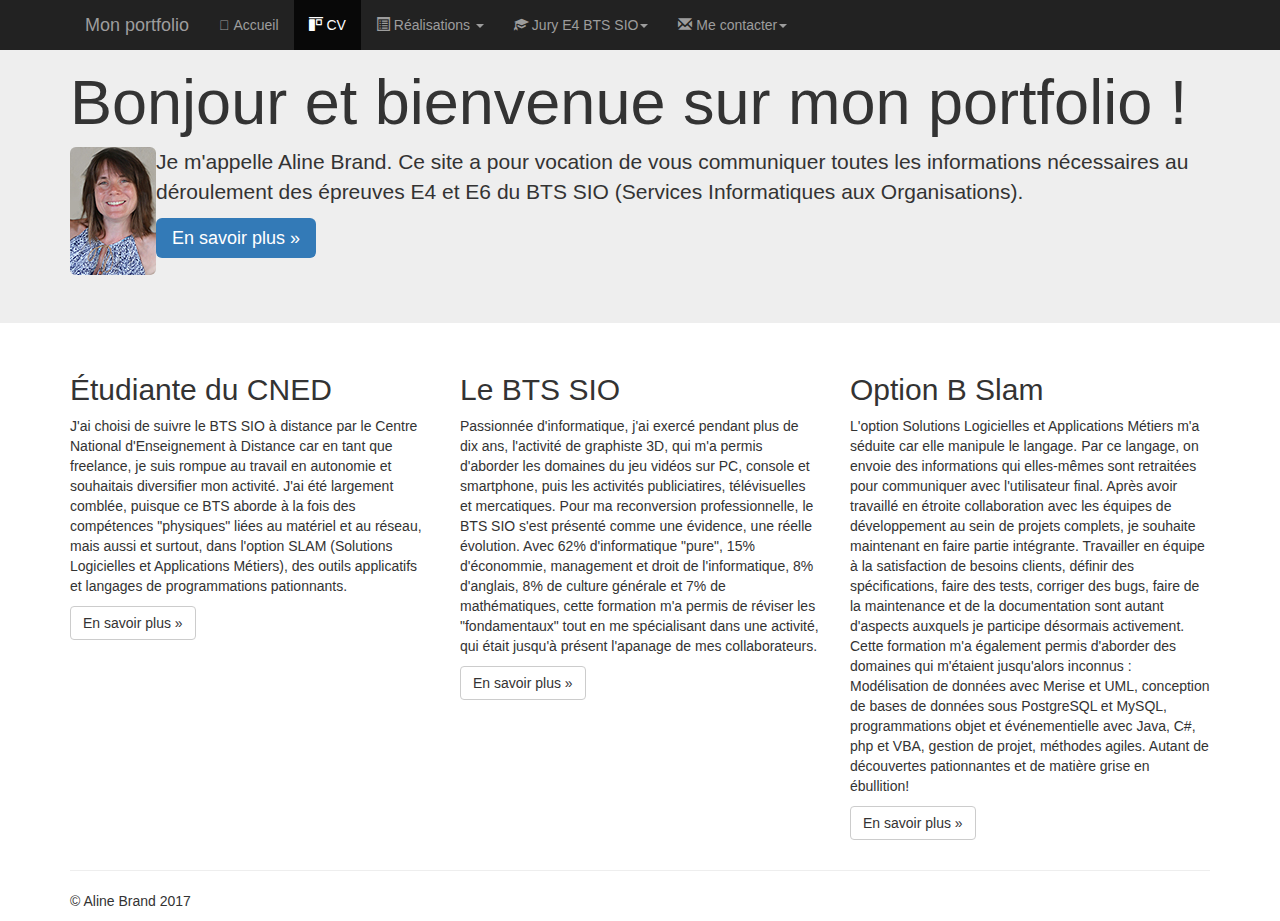
<file: index.html>
<!DOCTYPE html>

<html lang="fr">
    <head>
        <meta charset = "utf-8">
        <meta http-equiv="X-UA-Compatible" content="IE-Edge">
        <meta name="viewport" content ="width=device-width, initial-scale=1">
        <!-- les trois meta sont obligatoirers -->
        <!-- balises de référencement -->
        <meta name="description" content="Portfolio d'Aline Brand - BTS SIO SLAM">
        <meta name="author" content="Aline Brand">
        <link rel="icon" href="favicon.ico">
        <title>Portfolio d'Aline Brand (BTS SIO 2017)</title>
        <!-- Déclaration d'une feuille de bootstrap -->
        <link href="css/bootstrap-3.3.7-dist/css/bootstrap.min.css" rel="stylesheet" />
    </head>
    <!-- Appel de la classe container pour créer la grille standard de bootstrap-->
    <body><nav class="navbar-inverse navbar-fixed-top">
            <div class="container">
                <!-- pour les mobiles-->
                <div class="navbar-header">
                    <button type="button" class="navbar-toggle" data-toggle="collapse"
                            data-target="#navbar" aria-controls="navbar">

                        <span class="sr-only">Navigation raccourcie</span>
                        <span class="icon-bar"></span>
                        <span class="icon-bar"></span>
                        <span class="icon-bar"></span>
                    </button>
                    <a class="navbar-brand" href="#">Mon portfolio</a>
                </div>
                <!-- items de barre de navigation-->
                <div id="navbar" class="navbar-collapse collapse">
                    <ul class="nav navbar-nav">
                        <li>
                            <a href="index.html">
                                <!-- icone maison-->
                                <span class="glyphicon-home"></span>
                                Accueil
                            </a>
                        </li>
                        <li class="active"><a href="cv.html"><span class="glyphicon glyphicon-object-align-top"></span> CV </a></li>
                        <li class="dropdown">
                            <a href="#" class="dropdown-toggle" data-toggle="dropdown" role="button">
                                <span class="glyphicon glyphicon-list-alt"></span> Réalisations
                                <span class="caret"></span>
                            </a>
                            <ul class="dropdown-menu" role="menu">
                                <li role="presentation" class="dropdown-header">En autonomie</li>
                                <li role="presentation">
                                    <a role="menuitem" href="#">Application Android</a>
                                </li>
                                <li role="presentation">
                                    <a role="menuitem" href="#">Site web</a>
                                </li>
                                <li role="presentation">
                                    <a role="menuitem" href="#">Études et analyses</a>
                                </li>
                                <li role="presentation" class="divider"></li>
                                <li role="presentation" class="dropdown-header">En entreprise</li>
                                <li role="presentation">
                                    <a role="menuitem" href="#">Projet de stage</a></li>

                            </ul>
                        </li>
                        <!-- elements jury-->
                        <!-- Tete de menu-->
                        <li class="dropdown">
                            <a href="#" class="dropdown_toggle" data-toggle="dropdown" role="button">
                                <span class="glyphicon glyphicon-education"></span>
                                Jury E4 BTS SIO<span class="caret"></span>
                            </a>
                            <!-- titre1-->
                            <ul class="dropdown-menu" role="menu">
                                <li role="presentation" class="dropdown-header">
                                    Documentation contexte
                                </li>
                                <!-- Sous-menus-->
                                <li role="presentation">
                                    <a role="menuitem" href="#">Présentation</a>
                                </li>
                                <li role="presentation">
                                    <a role="menuitem" href="#">Application</a>
                                </li>
                                <li role="presentation">
                                    <a role="menuitem" href="#">Missions à réaliser</a>
                                </li>
                                <li role="presentation">
                                    <a role="menuitem" href="#">Annexes</a>
                                </li>
                                <!-- Séparateur-->
                                <li role="presentation" class="divider"></li>
                                <!-- Titre section2-->
                                <li role="presentation" class="dropdown-header">Fiches d'examen</li>
                                <!--lignes-->
                                <li role="presentation"><a role="menuitem" href="#">Situation professionnelle n°1</a></li>
                                <li role="presentation"><a role="menuitem" href="#">Situation professionnelle n°2</a></li>
                                <!-- Séparateur-->
                                <li role="presentation" class="divider"></li>
                                <!-- Titre section3-->
                                <li role="presentation" class="dropdown-header">Démonstrations</li>
                                <!--lignes-->
                                <li role="presentation"><a role="menuitem" href="http://gsb/">Démo SP n°1</a></li>
                                <li role="presentation"><a role="menuitem" href="#">Démo SP n°2</a></li>
                                <!-- Séparateur-->
                                <li role="presentation" class="divider"></li>
                                <!-- Titre section4-->
                                <li role="presentation" class="dropdown-header">Codes sources</li>
                                <li role="presentation"><a role="menuitem" href="#">Source SP n°1</a></li>
                                <li role="presentation"><a role="menuitem" href="#">Source SP n°2</a></li>
                            </ul>
                        </li>
                        <!-- Contact-->
                        <!-- Tete de menu-->
                        <li><a href="#"><span class="glyphicon glyphicon-envelope"></span>
                                Me contacter<span class="caret"></span>
                            </a>
                        </li>

                </div><!-- /nav.collapse-->
            </div><!-- /navbar.collapse-->
        </nav>
        <!-- Fichiers JQuery nécessaires au bon fonctionnement de Bootstrap à la fin-->
        <script src="https://ajax.googleapis.com/ajax/libs/jquery/1.11.2/jquery.min.js"></script>
        <script src="css/bootstrap-3.3.7-dist/js/bootstrap.min.js"></script>
        <!-- IE10 viewport hack for surface/desktop windows 8 bug  -->
        <script src="css/bootstrap-3.3.7-dist/js/ie10-viewport-bug-workaround.js"></script>
        <!-- Texte page d'accueil -->
        <div class="jumbotron">
            <div class="container">
                <h1>Bonjour et bienvenue sur mon portfolio !</h1>
                <p>
                    <!-- la photo -->
                    <img id="maPhoto" class="pull-left img-rounded" src="images/ID_Aline_128.jpg" alt="Ma photo d'identité"/>
                    Je m'appelle Aline Brand. Ce site a pour vocation de vous communiquer toutes les 
                    informations nécessaires au déroulement des épreuves E4 et E6 du BTS SIO (Services Informatiques aux Organisations).
                </p>
                <p>
                    <!-- lien site 3d-->
                    <a class="btn-primary btn-lg" href="http://www.alient4.com/" role="button"> En savoir plus &raquo;</a>
                </p>
            </div>
        </div>
        <footer>
            <div class="container">
                <div class="row">
                    <div class="col-md-4">
                        <h2>Étudiante du CNED</h2>
                        <p>J'ai choisi de suivre le BTS SIO à distance par le Centre National d'Enseignement à Distance
                        car en tant que freelance, je suis rompue au travail en autonomie et souhaitais diversifier mon activité.
                        J'ai été largement comblée, puisque ce BTS aborde à la fois des compétences "physiques" liées au matériel et au réseau, 
                        mais aussi et surtout, dans l'option SLAM (Solutions Logicielles et Applications Métiers), des outils applicatifs 
                        et langages de programmations pationnants.
                        </p>
                        <p><a class="btn btn-default" href="http://www.cned.fr" target="_blank" role="button">En savoir plus &raquo;</a>
                        </p>
                    </div>
                    <div class="col-md-4">
                        <h2>Le BTS SIO</h2>
                    <p>
                        Passionnée d'informatique, j'ai exercé pendant plus de dix ans, l'activité de graphiste 3D, 
                        qui m'a permis d'aborder les domaines du jeu vidéos sur PC, console et smartphone, puis
                        les activités publiciatires, télévisuelles et mercatiques. 
                        Pour ma reconversion professionnelle, le BTS SIO s'est présenté comme une évidence, une réelle évolution. 
                        Avec 62% d'informatique "pure", 15% d'économmie, management et droit de l'informatique,
                        8% d'anglais, 8% de culture générale et 7% de mathématiques, cette formation m'a permis de réviser les "fondamentaux"
                        tout en me spécialisant dans une activité, qui était jusqu'à présent l'apanage de mes collaborateurs.
                    </p>
                    <p><a class="btn btn-default" href="https://fr.wikipedia.org/wiki/Brevet_de_technicien_sup%C3%A9rieur_-_Services_informatiques_aux_organisations" 
                          target="_blank" role="button">En savoir plus &raquo;</a>
                    </p>
                    </div>
                    <div class="col-md-4">
                        <h2>Option B Slam</h2>
                    <p>
                        L'option Solutions Logicielles et Applications Métiers m'a séduite car elle manipule le langage. Par ce langage, on envoie
                        des informations qui elles-mêmes sont retraitées pour communiquer avec l'utilisateur final.
                        Après avoir travaillé en étroite collaboration avec les équipes de développement au sein de projets complets,
                        je souhaite maintenant en faire partie intégrante. Travailler en équipe à la satisfaction de besoins clients,
                        définir des spécifications, faire des tests, corriger des bugs, faire de la maintenance et de la documentation sont 
                        autant d'aspects auxquels je participe désormais activement. Cette formation m'a également permis d'aborder des domaines 
                        qui m'étaient jusqu'alors inconnus : Modélisation de données avec Merise et UML, conception de bases de données 
                        sous PostgreSQL et MySQL, programmations objet et événementielle avec Java, C#, php et VBA, gestion de projet, méthodes agiles.
                        Autant de découvertes pationnantes et de matière grise en ébullition!
                    </p>
                    <p><a class="btn btn-default" href="http://www.onisep.fr/Ressources/Univers-Formation/Formations/Post-bac/BTS-Services-informatiques-aux-organisations-option-B-solutions-logicielles-et-applications-metiers"
                          target="blank" role="button">En savoir plus &raquo;</a>
                    </p>
                    </div>
                    
                </div>
                <hr/>
                <p id="copyright">&copy; Aline Brand 2017</p>
            </div>
        </footer>
    </body>
</html>
</file>
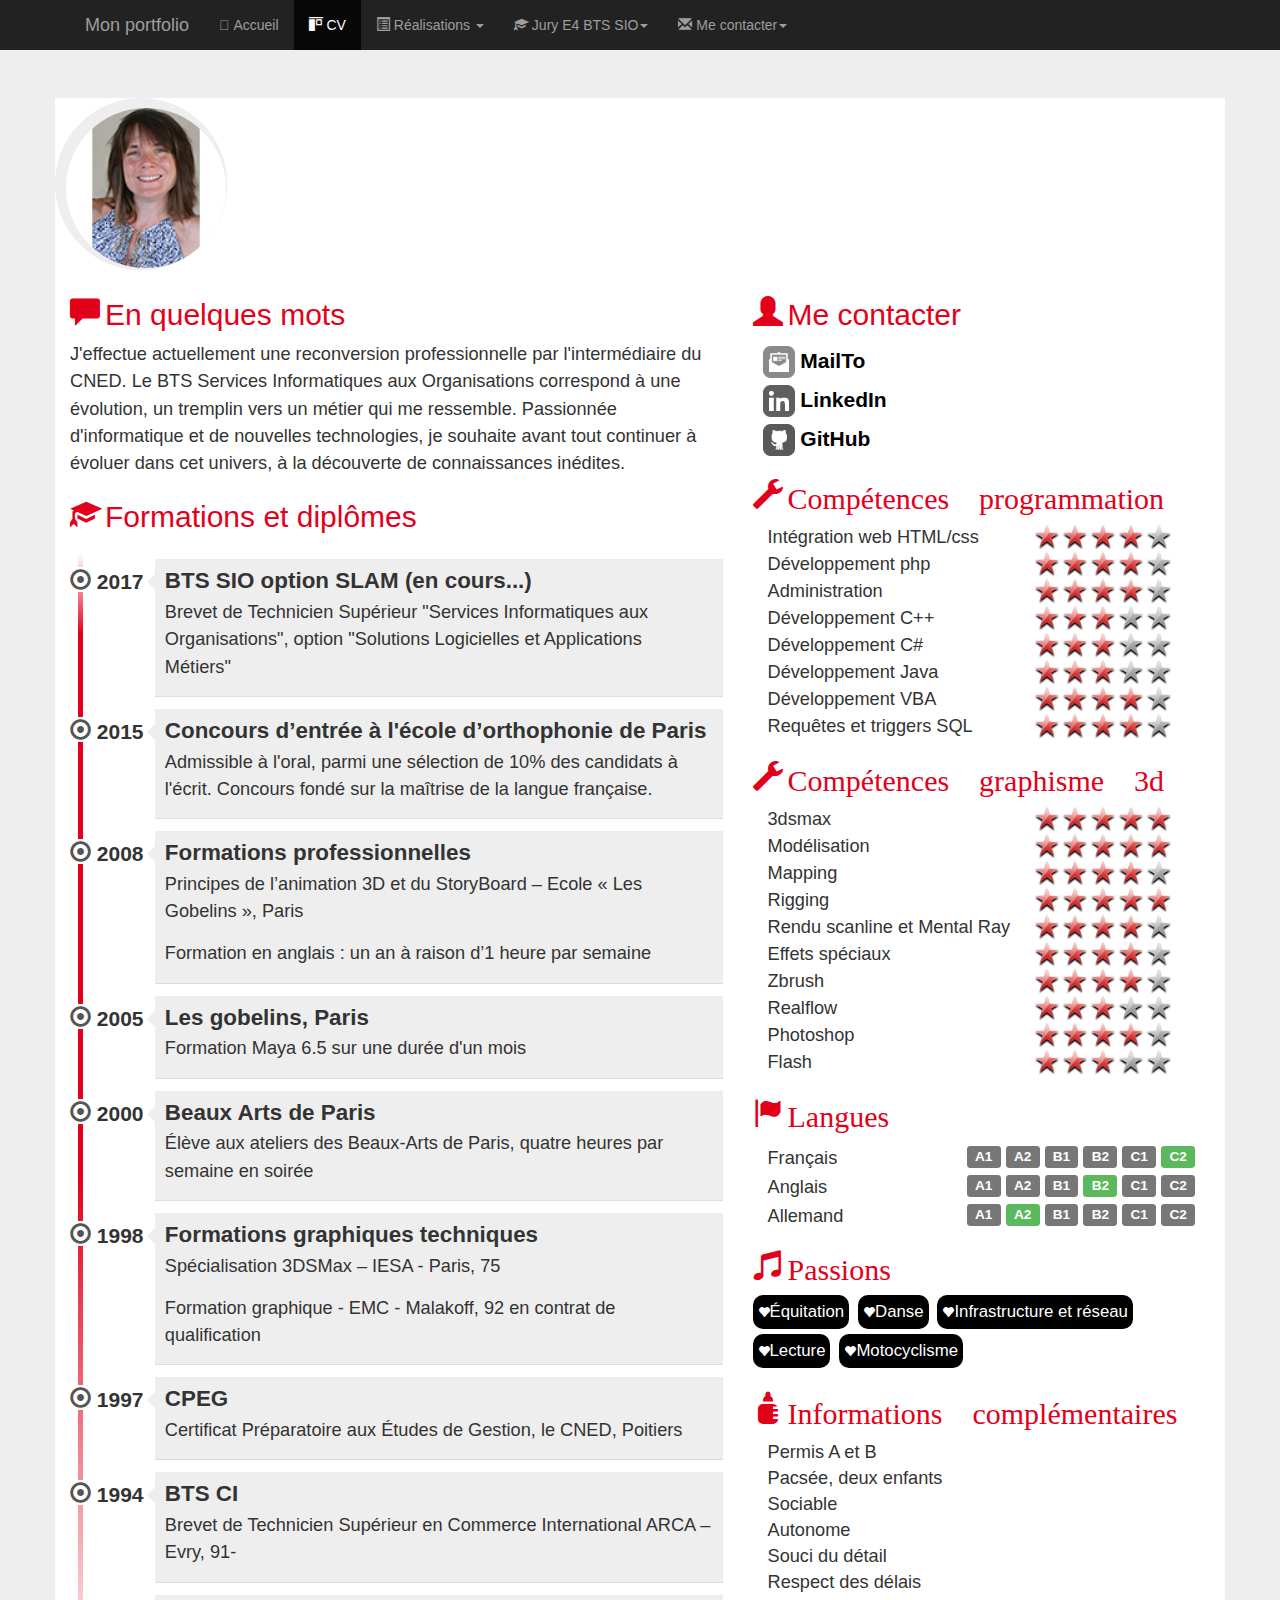
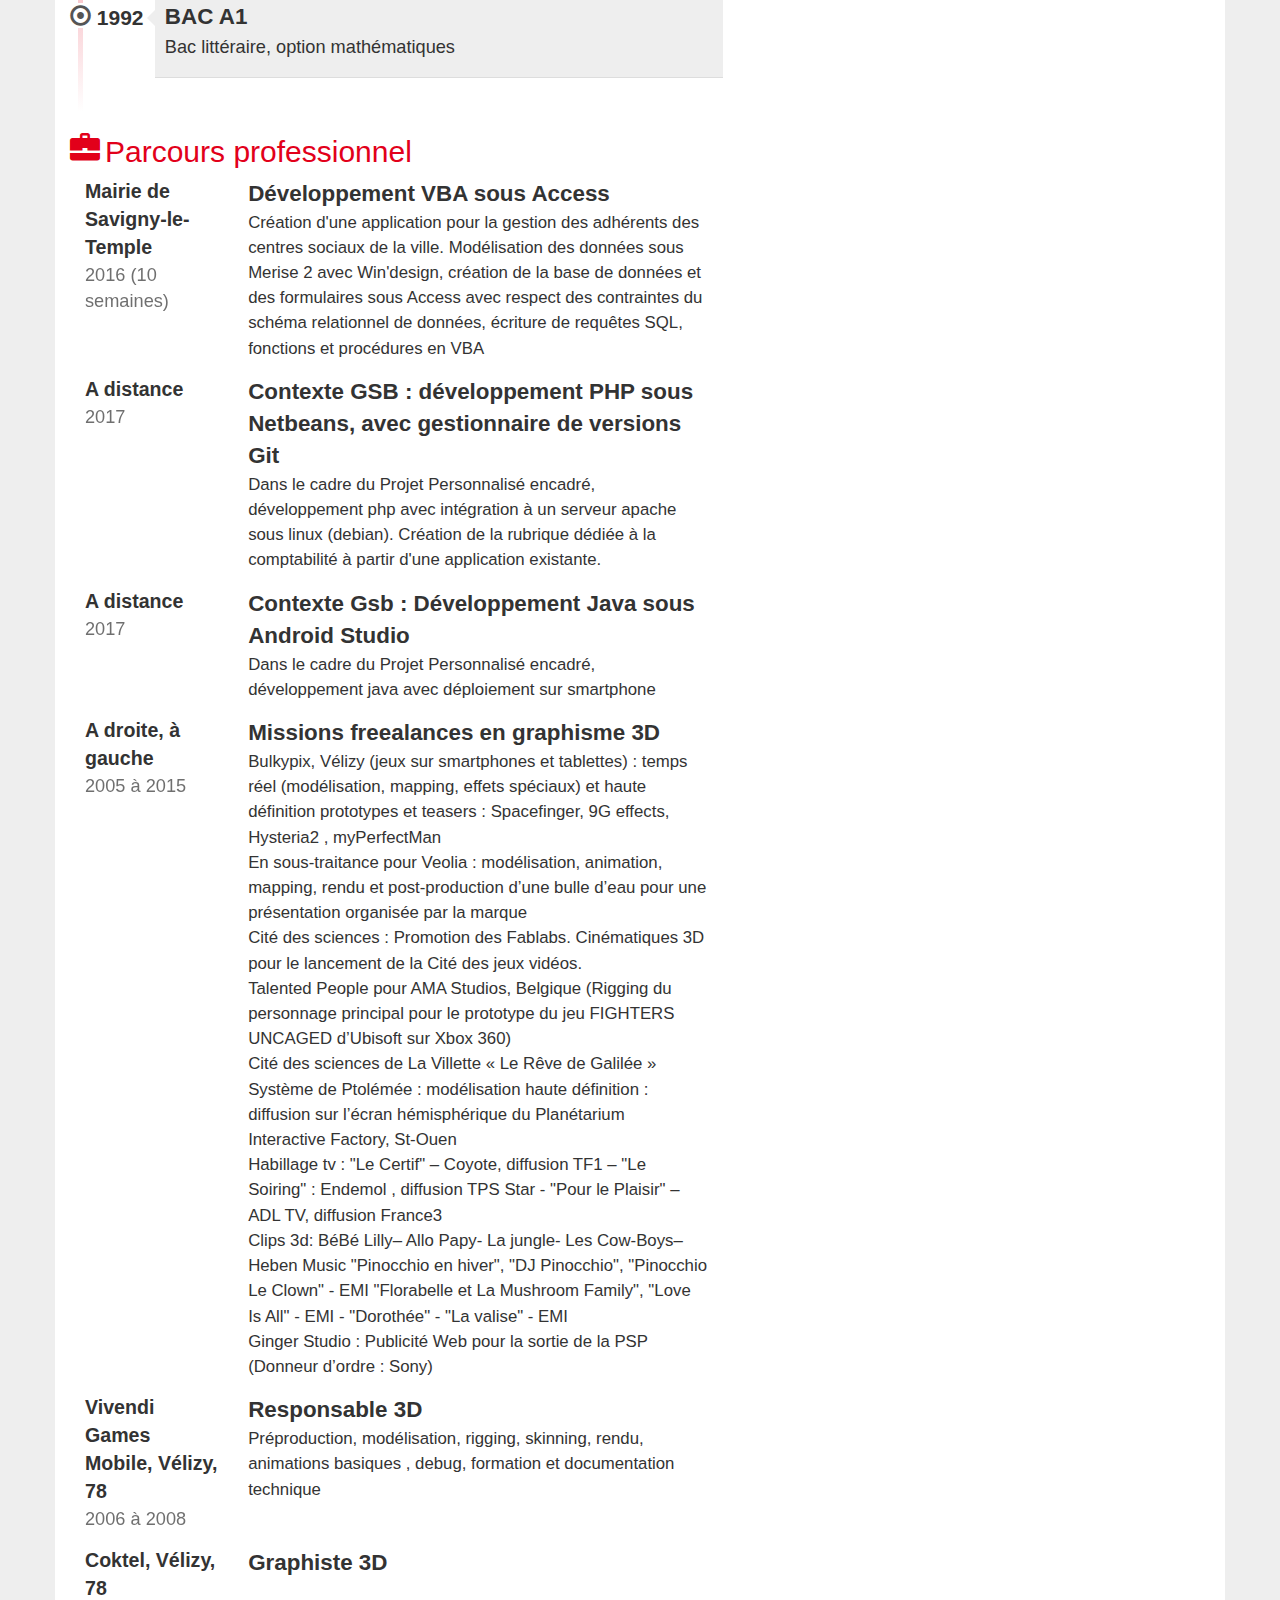
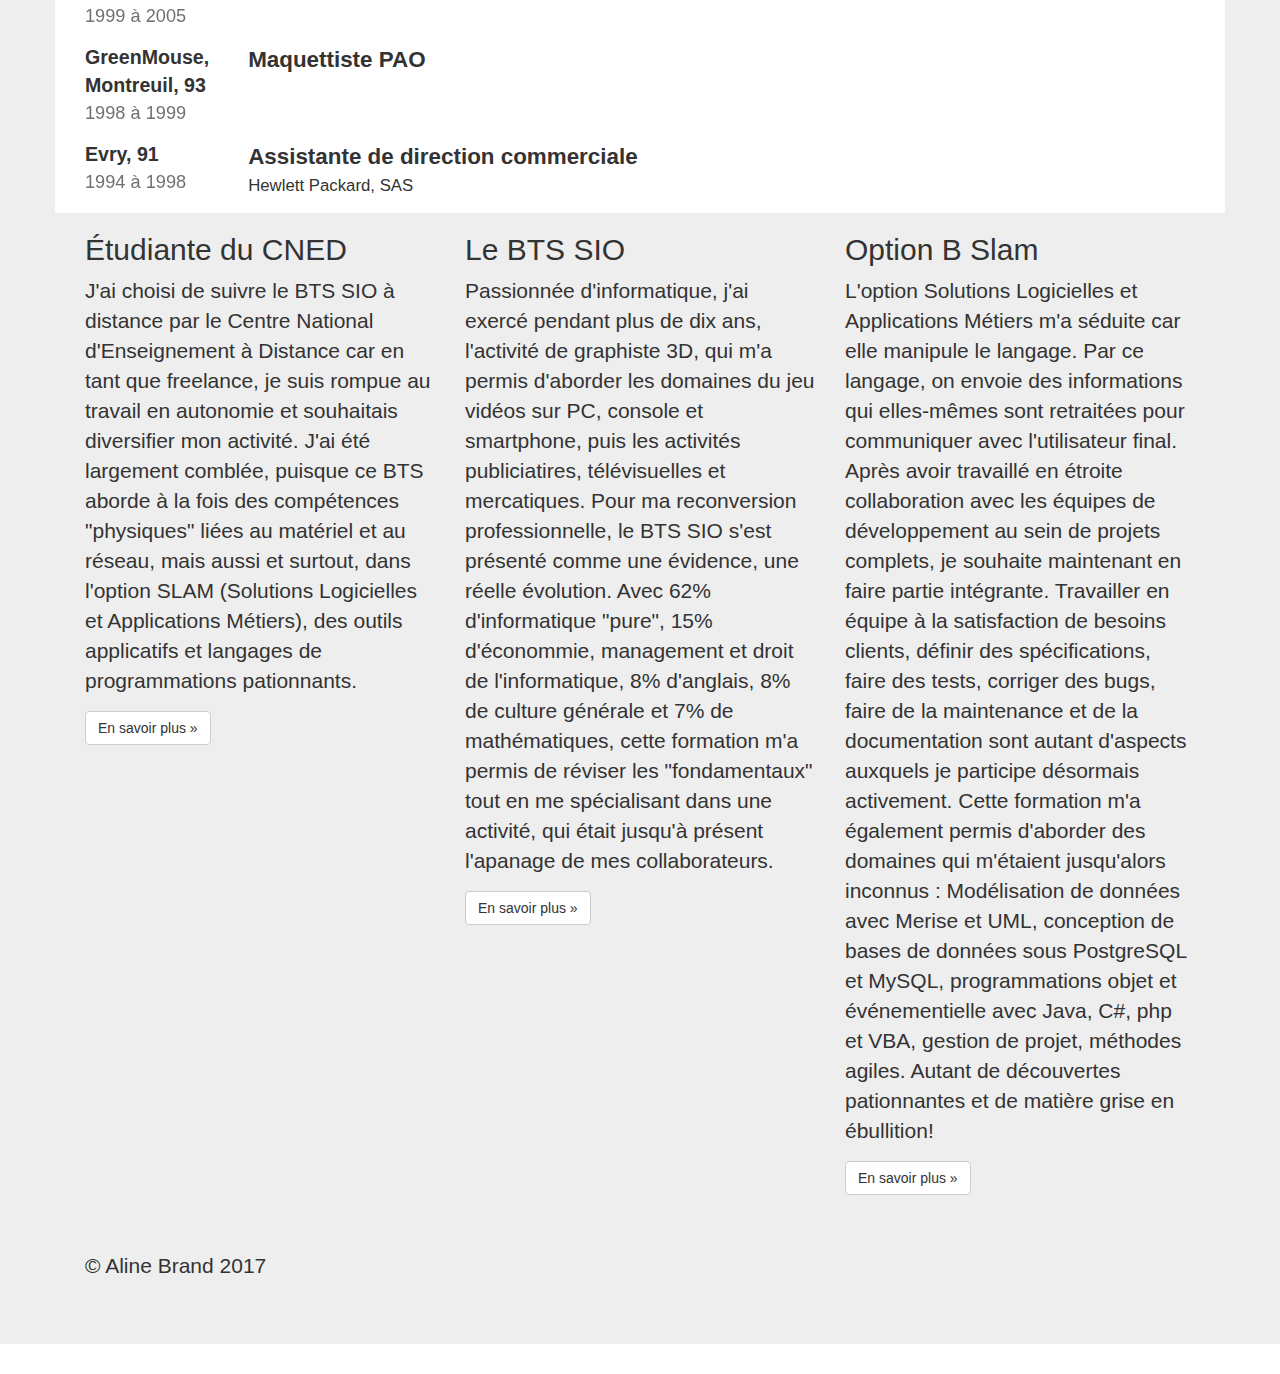
<file: cv.html>
<!DOCTYPE html>

<html lang="fr">
    <head>
        <meta charset = "utf-8">
        <meta http-equiv="X-UA-Compatible" content="IE-Edge">
        <meta name="viewport" content ="width=device-width, initial-scale=1">
        <!-- les trois meta sont obligatoirers -->
        <!-- balises de référencement -->
        <meta name="description" content="Portfolio d'Aline Brand - BTS SIO SLAM">
        <meta name="author" content="Aline Brand">
        <link rel="icon" href="favicon.ico">
        <title>Portfolio d'Aline Brand (BTS SIO 2017)</title>
        <!-- Déclaration d'une feuille de bootstrap -->
        <link href="css/bootstrap-3.3.7-dist/css/bootstrap.min.css" rel="stylesheet" />
        <link href="css/cv.css" rel="stylesheet" type="text/css"/>
    </head>
    <!-- Appel de la classe container pour créer la grille standard de bootstrap-->
    <body><nav class="navbar-inverse navbar-fixed-top">
            <div class="container">
                <!-- pour les mobiles-->
                <div class="navbar-header">
                    <button type="button" class="navbar-toggle" data-toggle="collapse"
                            data-target="#navbar" aria-controls="navbar">

                        <span class="sr-only">Navigation raccourcie</span>
                        <span class="icon-bar"></span>
                        <span class="icon-bar"></span>
                        <span class="icon-bar"></span>
                    </button>
                    <a class="navbar-brand" href="#">Mon portfolio</a>
                </div>
                <!-- items de barre de navigation-->
                <div id="navbar" class="navbar-collapse collapse">
                    <ul class="nav navbar-nav">
                        <li>
                            <a href="index.html">
                                <!-- icone maison-->
                                <span class="glyphicon-home"></span>
                                Accueil
                            </a>
                        </li>
                        <li class="active"><a href="cv.html"><span class="glyphicon glyphicon-object-align-top"></span> CV </a></li>
                        <li class="dropdown">
                            <a href="#" class="dropdown-toggle" data-toggle="dropdown" role="button">
                                <span class="glyphicon glyphicon-list-alt"></span> Réalisations
                                <span class="caret"></span>
                            </a>
                            <ul class="dropdown-menu" role="menu">
                                <li role="presentation" class="dropdown-header">En autonomie</li>
                                <li role="presentation">
                                    <a role="menuitem" href="#">Application Android</a>
                                </li>
                                <li role="presentation">
                                    <a role="menuitem" href="#">Site web</a>
                                </li>
                                <li role="presentation">
                                    <a role="menuitem" href="#">Études et analyses</a>
                                </li>
                                <li role="presentation" class="divider"></li>
                                <li role="presentation" class="dropdown-header">En entreprise</li>
                                <li role="presentation">
                                    <a role="menuitem" href="#">Projet de stage</a></li>

                            </ul>
                        </li>
                        <!-- elements jury-->
                        <!-- Tete de menu-->
                        <li class="dropdown">
                            <a href="#" class="dropdown_toggle" data-toggle="dropdown" role="button">
                                <span class="glyphicon glyphicon-education"></span>
                                Jury E4 BTS SIO<span class="caret"></span>
                            </a>
                            <!-- titre1-->
                            <ul class="dropdown-menu" role="menu">
                                <li role="presentation" class="dropdown-header">
                                    Documentation contexte
                                </li>
                                <!-- Sous-menus-->
                                <li role="presentation">
                                    <a role="menuitem" href="#">Présentation</a>
                                </li>
                                <li role="presentation">
                                    <a role="menuitem" href="#">Application</a>
                                </li>
                                <li role="presentation">
                                    <a role="menuitem" href="#">Missions à réaliser</a>
                                </li>
                                <li role="presentation">
                                    <a role="menuitem" href="#">Annexes</a>
                                </li>
                                <!-- Séparateur-->
                                <li role="presentation" class="divider"></li>
                                <!-- Titre section2-->
                                <li role="presentation" class="dropdown-header">Fiches d'examen</li>
                                <!--lignes-->
                                <li role="presentation"><a role="menuitem" href="#">Situation professionnelle n°1</a></li>
                                <li role="presentation"><a role="menuitem" href="#">Situation professionnelle n°2</a></li>
                                <!-- Séparateur-->
                                <li role="presentation" class="divider"></li>
                                <!-- Titre section3-->
                                <li role="presentation" class="dropdown-header">Démonstrations</li>
                                <!--lignes-->
                                <li role="presentation"><a role="menuitem" href="#">Démo SP n°1</a></li>
                                <li role="presentation"><a role="menuitem" href="#">Démo SP n°2</a></li>
                                <!-- Séparateur-->
                                <li role="presentation" class="divider"></li>
                                <!-- Titre section4-->
                                <li role="presentation" class="dropdown-header">Codes sources</li>
                                <li role="presentation"><a role="menuitem" href="#">Source SP n°1</a></li>
                                <li role="presentation"><a role="menuitem" href="#">Source SP n°2</a></li>
                            </ul>
                        </li>
                        <!-- Contact-->
                        <!-- Tete de menu-->
                        <li><a href="#"><span class="glyphicon glyphicon-envelope"></span>
                                Me contacter<span class="caret"></span>
                            </a>
                        </li>

                </div><!-- /nav.collapse-->
            </div><!-- /navbar.collapse-->
        </nav>
        <!-- Fichiers JQuery nécessaires au bon fonctionnement de Bootstrap à la fin-->
        <script src="https://ajax.googleapis.com/ajax/libs/jquery/1.11.2/jquery.min.js"></script>
        <script src="css/bootstrap-3.3.7-dist/js/bootstrap.min.js"></script>
        <!-- IE10 viewport hack for surface/desktop windows 8 bug  -->
        <script src="css/bootstrap-3.3.7-dist/js/ie10-viewport-bug-workaround.js"></script>
        <!-- Texte page CV -->
        <div class="jumbotron">
            <div class="container">
                <div class="row cadreCV">
                    <div id="cv-photo" class="text-center">
                        <div id="cv-photo">
                            <img src="images/ID_Aline_128_square.jpg" alt="Ma photo d'identité"/>
                        </div>
                        <div id="cv-intro"><h1>Bonjour, je m'appelle<span>Aline </span> et voici mon CV</h1>
                        </div>
                    </div>
                </div>
                <div class="row cadreCV">
                    <div class="col-xs-12 col-sm-7">

                        <!-- partie gauche -->
                        <div class="rubrique">
                            <h2>
                                <span class="glyphicon glyphicon-comment"></span>En quelques mots</h2>
                            <p>J'effectue actuellement une reconversion professionnelle par l'intermédiaire du CNED.
                                Le BTS Services Informatiques aux Organisations correspond à une évolution, un tremplin vers
                                un métier qui me ressemble.
                                Passionnée d'informatique et de nouvelles technologies, je souhaite avant tout continuer à
                                évoluer dans cet univers, à la découverte de connaissances inédites.
                            </p>
                        </div>
                        <div class="rubrique">
                            <h2>
                                <span class="glyphicon glyphicon-education"></span>Formations et diplômes</h2>
                            <ul id='parcours' class='clearfix'>
                                <li>
                                    <div class="date pull-left">
                                        <span class='glyphicon glyphicon-record'></span>&nbsp;2017
                                    </div>
                                    <div class="details pull-right">
                                        <h3> BTS SIO option SLAM (en cours...)</h3>
                                        <p>Brevet de Technicien Supérieur "Services Informatiques aux Organisations",
                                            option "Solutions Logicielles et Applications Métiers"
                                        </p>
                                    </div>
                                </li>
                                <li>
                                    <div class="date pull-left">
                                        <span class='glyphicon glyphicon-record'></span>&nbsp;2015
                                    </div>
                                    <div class="details pull-right">
                                        <h3> Concours d’entrée à l'école d’orthophonie de Paris</h3>
                                        <p> Admissible à l'oral, parmi une sélection de
                                            10% des candidats à l'écrit. Concours fondé sur la maîtrise
                                            de la langue française.
                                        </p>
                                    </div>
                                </li>
                                <li>
                                    <div class="date pull-left">
                                        <span class='glyphicon glyphicon-record'></span>&nbsp;2008
                                    </div>
                                    <div class="details pull-right">
                                        <h3>Formations professionnelles</h3>
                                        <p> Principes de l’animation 3D et du StoryBoard – Ecole « Les Gobelins », Paris</p>
                                        <p>Formation en anglais : un an à raison d’1 heure par semaine</p>

                                    </div>
                                </li>
                                <li>
                                    <div class="date pull-left">
                                        <span class='glyphicon glyphicon-record'></span>&nbsp;2005
                                    </div>
                                    <div class="details pull-right">
                                        <h3>Les gobelins, Paris</h3>
                                        <p> Formation Maya 6.5 sur une durée d'un mois</p>
                                    </div>
                                </li>
                                <li>
                                    <div class="date pull-left">
                                        <span class='glyphicon glyphicon-record'></span>&nbsp;2000
                                    </div>
                                    <div class="details pull-right">
                                        <h3>Beaux Arts de Paris</h3>
                                        <p> Élève aux ateliers des Beaux-Arts de Paris, quatre heures par semaine en soirée</p>
                                    </div>
                                </li>
                                <li>
                                    <div class="date pull-left">
                                        <span class='glyphicon glyphicon-record'></span>&nbsp;1998
                                    </div>
                                    <div class="details pull-right">
                                        <h3>Formations graphiques techniques</h3>
                                        <p>Spécialisation 3DSMax – IESA - Paris, 75</p>
                                        <p>Formation graphique - EMC - Malakoff, 92 en contrat de qualification</p>
                                    </div>
                                </li>
                                <li>
                                    <div class="date pull-left">
                                        <span class='glyphicon glyphicon-record'></span>&nbsp;1997
                                    </div>
                                    <div class="details pull-right">
                                        <h3>CPEG</h3>
                                        <p>Certificat Préparatoire aux Études de Gestion, le CNED, Poitiers</p>
                                    </div>
                                </li>
                                <li>
                                    <div class="date pull-left">
                                        <span class='glyphicon glyphicon-record'></span>&nbsp;1994
                                    </div>
                                    <div class="details pull-right">
                                        <h3>BTS CI</h3>
                                        <p>Brevet de Technicien Supérieur en Commerce International ARCA – Evry, 91-</p>
                                    </div>
                                </li>
                                <li>
                                    <div class="date pull-left">
                                        <span class='glyphicon glyphicon-record'></span>&nbsp;1992
                                    </div>
                                    <div class="details pull-right">
                                        <h3>BAC A1</h3>
                                        <p>Bac littéraire, option mathématiques</p>
                                    </div>
                                </li>
                        </div>
                        <div class="rubrique">
                            <h2>
                                <span class="glyphicon glyphicon-briefcase"></span>Parcours professionnel</h2>
                            <div class="experience clearfix">
                                <div class="col-xs-3">
                                    <div class="lieu">Mairie de Savigny-le-Temple</div>
                                    <div class="date">2016 (10 semaines)</div>
                                </div>
                                <div class="col-xs-9">
                                    <div class="profession">Développement VBA sous Access</div>

                                    <div class="details"> Création d'une application pour la gestion des adhérents
                                        des centres sociaux de la ville. Modélisation des données sous Merise 2 avec Win'design, 
                                        création de la base de données et des formulaires sous Access avec respect des contraintes du
                                        schéma relationnel de données, écriture de requêtes SQL, fonctions et procédures en VBA
                                    </div>
                                </div>
                            </div>
                            <div class="experience clearfix">
                                <div class="col-xs-3">
                                    <div class="lieu">A distance </div>
                                    <div class="date">2017</div>
                                </div>
                                <div class="col-xs-9">
                                    <div class="profession">Contexte GSB : développement PHP sous Netbeans, avec gestionnaire de versions Git</div>

                                    <div class="details"> Dans le cadre du Projet Personnalisé encadré, développement php avec intégration
                                        à un serveur apache sous linux (debian). 
                                        Création de la rubrique dédiée à la comptabilité à partir d'une
                                        application existante.
                                    </div>
                                </div>
                            </div>
                            <div class="experience clearfix">
                                <div class="col-xs-3">
                                    <div class="lieu">A distance </div>
                                    <div class="date">2017</div>
                                </div>
                                <div class="col-xs-9">
                                    <div class="profession">Contexte Gsb : Développement Java sous Android Studio</div>
                                    <div class="details"> Dans le cadre du Projet Personnalisé encadré, développement java avec déploiement sur smartphone
                                    </div>
                                </div>
                            </div>
                            <div class="experience clearfix">
                                <div class="col-xs-3">
                                    <div class="lieu">A droite, à gauche </div>
                                    <div class="date">2005 à 2015</div>
                                </div>
                                <div class="col-xs-9">
                                    <div class="profession">Missions freealances en graphisme 3D</div>
                                    <div class="details">
                                        Bulkypix, Vélizy (jeux sur smartphones et tablettes) : temps réel (modélisation, mapping, effets spéciaux) et haute définition
                                        prototypes et teasers : Spacefinger, 9G effects, Hysteria2 , myPerfectMan<br/>
                                        En sous-traitance pour Veolia : modélisation, animation, mapping, rendu et post-production d’une bulle d’eau pour une présentation organisée par la marque<br/>
                                        Cité des sciences : Promotion des Fablabs. Cinématiques 3D pour le lancement de la Cité des jeux vidéos.<br/>

                                        Talented People pour AMA Studios, Belgique (Rigging du personnage principal pour le prototype du jeu FIGHTERS UNCAGED d’Ubisoft sur Xbox 360)<br/>

                                        Cité des sciences de La Villette « Le Rêve de Galilée » Système de Ptolémée : modélisation haute définition : diffusion sur l’écran hémisphérique du Planétarium<br/>

                                        Interactive Factory, St-Ouen<br/>
                                    Habillage tv : "Le Certif" – Coyote, diffusion TF1 – "Le Soiring" : Endemol , diffusion TPS Star -  "Pour le Plaisir" – ADL TV, diffusion France3<br/>
                                    Clips 3d: BéBé Lilly– Allo Papy- La jungle- Les Cow-Boys– Heben Music "Pinocchio en hiver", "DJ Pinocchio", "Pinocchio Le Clown" - EMI "Florabelle et La Mushroom Family", "Love Is All"  - EMI -  "Dorothée"  -  "La valise" - EMI<br/>
                                    Ginger Studio : Publicité Web pour la sortie de la PSP (Donneur d’ordre : Sony)<br/>

                                </div>
                            </div>
                        </div>
                        <div class="experience clearfix">
                            <div class="col-xs-3">
                                <div class="lieu">Vivendi Games Mobile, Vélizy, 78</div>
                                <div class="date">2006 à 2008</div>
                            </div>
                            <div class="col-xs-9">
                                <div class="profession">Responsable 3D</div>
                                <div class="details">
                                    Préproduction, modélisation,  rigging,  skinning,  rendu, animations basiques , debug, formation et documentation technique
                                </div>
                            </div>
                        </div>
                        <div class="experience clearfix">
                            <div class="col-xs-3">
                                <div class="lieu">Coktel, Vélizy, 78</div>
                                <div class="date">1999 à 2005</div>
                            </div>
                            <div class="col-xs-9">
                                <div class="profession"> Graphiste 3D </div>
                                <div class="details">

                                </div>
                            </div>
                        </div>
                        <div class="experience clearfix">
                            <div class="col-xs-3">
                                <div class="lieu">GreenMouse, Montreuil, 93</div>
                                <div class="date">1998 à 1999</div>
                            </div>
                            <div class="col-xs-9">
                                <div class="profession">Maquettiste PAO</div>

                            </div>
                        </div>
                        <div class="experience clearfix">
                            <div class="col-xs-3">
                                <div class="lieu">Evry, 91</div>
                                <div class="date">1994 à 1998</div>
                            </div>
                            <div class="col-xs-9">
                                <div class="profession">Assistante de direction commerciale</div>
                                <div class="details">
                                    Hewlett Packard, SAS
                                </div>
                            </div>
                        </div>
                    </div>



                </div>
                       <!-- partie droite -->
                <div class="col-xs-12 col-sm-5">
                    <div class="rubrique clearfix">
                        <h2><span class="glyphicon glyphicon-user"></span>Me contacter</h2>
                        <div class="meContacter">
                            <div class="details pull-left">
                                <a href="mailto:alient4@hotmail.com?subjet=Contact depuis le CV en ligne" title="Mail d'Aline Brand">
                                    <img class="contact-icon" src="images/cv/mail-dreamstale47.png" alt="Icone de mail"/> MailTo
                                </a>
                            </div>
                        </div>
                       <div class="meContacter">
                            <div class="details pull-left">
                                <a href="http://linkedIn.com/in/alineBrand" title="Lien vers le profil LinkedIn d'Aline Brand">
                                    <img class="contact-icon" src="images/cv/linkedin-dreamstale45.png" alt="Icone de LinkedIn"/> LinkedIn
                                </a>
                            </div>
                        </div>
                   
                    <div class="meContacter">
                            <div class="details pull-left">
                                <a href="https://github.com/alient4" title="Lien vers le compte Github d'Aline Brand">
                                    <img class="contact-icon" src="images/cv/github2-dreamstale35.png" alt="Icone de gitHub"/> GitHub
                                </a>
                            </div>
                    </div>
                    </div>
                    
                                             <!-- 2eme rubrique partie droite -->
                         <div id="competences" class="rubrique">
                             <h2><span class="glyphicon glyphicon-wrench">Compétences programmation</span></h2>
                             <div class="container">
                                 <div class="libelle">Intégration web HTML/css</div>
                                 <div class="classement classement4"></div>
                             </div>
                             <div class="container">
                                 <div class="libelle">Développement php</div>
                                 <div class="classement classement4"></div>
                             </div>
                               <div class="container">
                                 <div class="libelle">Administration</div>
                                 <div class="classement classement4"></div>
                             </div>
                              <div class="container">
                                 <div class="libelle">Développement C++</div>
                                 <div class="classement classement3"></div>
                             </div>
                              <div class="container">
                                 <div class="libelle">Développement C#</div>
                                 <div class="classement classement3"></div>
                             </div>
                              <div class="container">
                                 <div class="libelle">Développement Java</div>
                                 <div class="classement classement3"></div>
                             </div>
                              <div class="container">
                                 <div class="libelle">Développement VBA</div>
                                 <div class="classement classement4"></div>
                             </div>
                                 <div class="container">
                                 <div class="libelle">Requêtes et triggers SQL</div>
                                 <div class="classement classement4"></div>
                             </div>
                             <h2><span class="glyphicon glyphicon-wrench">Compétences graphisme 3d</span></h2>
                              <div class="container">
                                  <div class="libelle">3dsmax </div>
                                      <div class="classement classement5"></div>
                              </div>
                                  <div class="container">
                                    
                                  <div class="libelle">Modélisation</div>
                                    <div class="classement classement5"></div></div>
                                    <div class="container">
                                  <div class="libelle">Mapping</div>
                                    <div class="classement classement4"></div></div>
                                    
                                    <div class="container">
                                  <div class="libelle">Rigging</div>
                                    <div class="classement classement5"></div></div>
                                    
                                    <div class="container">
                                  <div class="libelle">Rendu scanline et Mental Ray</div>
                                    <div class="classement classement4"></div></div>
                                    <div class="container">
                                   <div class="libelle">Effets spéciaux</div>
                                     <div class="classement classement4"></div></div>
                                 
                                 <div class="container">
                                  <div class="libelle">Zbrush</div>
                                    <div class="classement classement4"></div></div>
                      <div class="container">
                                  <div class="libelle">Realflow</div>
                                    <div class="classement classement3"></div></div>
                     <div class="container">
                                  <div class="libelle">Photoshop</div>
                                    <div class="classement classement4"></div></div>
                                      <div class="container">
                                  <div class="libelle">Flash</div>
                                   <div class="classement classement3"></div></div>
                             </div>
                         <!-- Les langues -->
                         <div id="langues" class="rubrique">
                             <h2><span class="glyphicon glyphicon-flag">Langues</span></h2>
                             <div class="container">
                             <div class="langue">Français</div>
                             <div class="niveau">
                                 <span class="label label-default">A1</span>
                                  <span class="label label-default">A2</span>
                                   <span class="label label-default">B1</span>
                                    <span class="label label-default">B2</span>
                                     <span class="label label-default">C1</span>
                                      <span class="label label-success">C2</span>
                             </div>
                         </div>
                             <div class="container">
                             <div class="langue">Anglais</div>
                             <div class="niveau">
                                 <span class="label label-default">A1</span>
                                  <span class="label label-default">A2</span>
                                   <span class="label label-default">B1</span>
                                    <span class="label label-success">B2</span>
                                     <span class="label label-default">C1</span>
                                      <span class="label label-default">C2</span>
                             </div>
                             </div>
                             <div class="container">
                             <div class="langue">Allemand</div>
                             <div class="niveau">
                                 <span class="label label-default">A1</span>
                                  <span class="label label-success">A2</span>
                                   <span class="label label-default">B1</span>
                                    <span class="label label-default">B2</span>
                                     <span class="label label-default">C1</span>
                                      <span class="label label-default">C2</span>
                             </div>
                             </div>
                         </div>
                         <div class="rubrique">
                             <h2><span class="glyphicon glyphicon-music">Passions</span></h2>
                             <div class="passion">
                                 <span class="glyphicon glyphicon-heart"></span>Équitation</div>
                             <div class="passion">
                                 <span class="glyphicon glyphicon-heart"></span>Danse</div>
                          
                          <div class="passion">
                                 <span class="glyphicon glyphicon-heart"></span>Infrastructure et réseau</div>
                            
                        <div class="passion">
                                 <span class="glyphicon glyphicon-heart"></span>Lecture</div>
                            
                <div class="passion">
                                 <span class="glyphicon glyphicon-heart"></span>Motocyclisme</div>
                             </div>
                      
                       <!-- infos + partie droite garde la mise en forme id co -->
                        <div id="infos" class="rubrique">
                             <h2><span class="glyphicon glyphicon-baby-formula">Informations complémentaires</span></h2>
                             <div class="container">
                                 <div class="libelle">Permis A et B</div>
                            
                             </div>
                              <div class="container">
                                 <div class="libelle">Pacsée, deux enfants</div>
                              
                             </div>
                       <div class="container">
                                 <div class="libelle">Sociable</div>
                                 <div class="classement classement4"></div>
                             </div>
                             <div class="container">
                                 <div class="libelle">Autonome</div>
                               
                             </div>
                             <div class="container">
                                 <div class="libelle">Souci du détail</div>
                           
                             </div>
                             <div class="container">
                                 <div class="libelle">Respect des délais</div>
                              
                             </div>
                          </div>
                  
                </div>
                       
            </div>

            <footer>
                <div class="container">
                    <div class="row">
                        <div class="col-md-4">
                            <h2>Étudiante du CNED</h2>
                            <p>J'ai choisi de suivre le BTS SIO à distance par le Centre National d'Enseignement à Distance
                                car en tant que freelance, je suis rompue au travail en autonomie et souhaitais diversifier mon activité.
                                J'ai été largement comblée, puisque ce BTS aborde à la fois des compétences "physiques" liées au matériel et au réseau, 
                                mais aussi et surtout, dans l'option SLAM (Solutions Logicielles et Applications Métiers), des outils applicatifs 
                                et langages de programmations pationnants.
                            </p>
                            <p><a class="btn btn-default" href="http://www.cned.fr" target="_blank" role="button">En savoir plus &raquo;</a>
                            </p>
                        </div>
                        <div class="col-md-4">
                            <h2>Le BTS SIO</h2>
                            <p>
                                Passionnée d'informatique, j'ai exercé pendant plus de dix ans, l'activité de graphiste 3D, 
                                qui m'a permis d'aborder les domaines du jeu vidéos sur PC, console et smartphone, puis
                                les activités publiciatires, télévisuelles et mercatiques. 
                                Pour ma reconversion professionnelle, le BTS SIO s'est présenté comme une évidence, une réelle évolution. 
                                Avec 62% d'informatique "pure", 15% d'économmie, management et droit de l'informatique,
                                8% d'anglais, 8% de culture générale et 7% de mathématiques, cette formation m'a permis de réviser les "fondamentaux"
                                tout en me spécialisant dans une activité, qui était jusqu'à présent l'apanage de mes collaborateurs.
                            </p>
                            <p><a class="btn btn-default" href="https://fr.wikipedia.org/wiki/Brevet_de_technicien_sup%C3%A9rieur_-_Services_informatiques_aux_organisations" 
                                  target="_blank" role="button">En savoir plus &raquo;</a>
                            </p>
                        </div>
                        <div class="col-md-4">
                            <h2>Option B Slam</h2>
                            <p>
                                L'option Solutions Logicielles et Applications Métiers m'a séduite car elle manipule le langage. Par ce langage, on envoie
                                des informations qui elles-mêmes sont retraitées pour communiquer avec l'utilisateur final.
                                Après avoir travaillé en étroite collaboration avec les équipes de développement au sein de projets complets,
                                je souhaite maintenant en faire partie intégrante. Travailler en équipe à la satisfaction de besoins clients,
                                définir des spécifications, faire des tests, corriger des bugs, faire de la maintenance et de la documentation sont 
                                autant d'aspects auxquels je participe désormais activement. Cette formation m'a également permis d'aborder des domaines 
                                qui m'étaient jusqu'alors inconnus : Modélisation de données avec Merise et UML, conception de bases de données 
                                sous PostgreSQL et MySQL, programmations objet et événementielle avec Java, C#, php et VBA, gestion de projet, méthodes agiles.
                                Autant de découvertes pationnantes et de matière grise en ébullition!
                            </p>
                            <p><a class="btn btn-default" href="http://www.onisep.fr/Ressources/Univers-Formation/Formations/Post-bac/BTS-Services-informatiques-aux-organisations-option-B-solutions-logicielles-et-applications-metiers"
                                  target="blank" role="button">En savoir plus &raquo;</a>
                            </p>
                        </div>

                    </div>
                    <hr/>
                    <p id="copyright">&copy; Aline Brand 2017</p>
                </div>
            </footer>
    </body>
</html>
</file>
<file: css/cv.css>
/*
To change this license header, choose License Headers in Project Properties.
To change this template file, choose Tools | Templates
and open the template in the editor.
*/
/* 
    Created on : 31 janv. 2017, 21:50:19
    Author     : alien
*/
body{ padding-top: 50px;}
.cadreCV {background: white; }

/*******************************
*****  En-tête du CV
*********************************/
#cv-entete {margin-top: -45px; }
#cv-photo {width: 172px; height: 172px; border-radius: 50%; overflow: hidden;
           padding: 5px; background:#eee; display: inline-block;}
#cv-photo img {width: 160px; height: 160px; border-radius:50%; }
#cv-intro h1 {margin: 0; padding:0 ; font-size: 2.4em; font-weight: 700; letter-spacing: -1px; }
#cv-intro h1 span { color: rgb(226,0,26); }
#cv-intro:after{
    background: url('images/ligne.png'); 
    width: 100%;
    height: 3px;
    margin-top: 15px;
    content: '';
    display: block;
}
/************************************
******* Rubriques Cv********
*************************************/
.rubrique{margin-bottom: 15px ;}
.rubrique h2 {color : rgb(226,0,26);}
.rubrique h2 :before{margin-right: 5px;}
.rubrique p{font-size: 1.3em; line-height: 1.5em; }
/***************************************
Parcours scolaire******************
***************************************/
#parcours{ margin-top: 20px; position: relative; padding: 1em 0;
           list-style: none; }
#parcours:before { width: 5px; height: 100%; position: absolute; left: 7.8px;
                   top: 0; display: block; background: linear-gradient(to bottom, #ffffff 0%, #E2001A 7%, #E2001A, #ffffff 100%); }
#parcours li{ width: 100%; z-index: 2; position: relative; float: left; }
#parcours .date .glyphicon-record:before { background: #FFFFFF; color: #555; }
#parcours .date{ width: 75px; background-color: rgba(0, 0, 0, 0);
                 font-size: 1.5em; font-weight: 700; display: inline-block; }
#parcours .details{ width: 325px; display: inline-block; background: #eee;
                    position: relative; padding: 10px 10px 0 10px;
                    border-bottom: 1px solid #ddd; margin: -8px 0 20px 0; }
#parcours .details:after { content: ''; position: absolute; top: 15px;
                           right: 0; left: -16px; height: 0; width: 0;
                           border: solid transparent; border-right-color: #eee;
                           border-width: 8px; pointer-events: none; }
#parcours .details h3{ font-size: 1.6em; margin: 0; padding: 0;
                       font-weight: 700; }
#parcours .details p{ font-size: 1.3em; margin-top: 5px; padding: 0; }

/*****Pour empêcher la déformation du parcours scolaire selon la STA*/
@media (min-width: 500px)   {#parcours .date { width: 20%;}
                             #parcours .details { width: 80%;}}
@media (min-width: 768px)   {#parcours .date { width: 20%;}
                             #parcours .details { width: 80%;}}
@media (min-width: 992px)   {#parcours .date { width: 15%;}
                             #parcours .details { width: 84%;}}
@media (min-width: 1200px)  {#parcours .date { width: 13%;}
                             #parcours .details { width: 87%;}}
/***** Experiences professionnelles
**********************************
*/
.experience {margin-bottom: 15px; }
.experience .lieu {font-size: 1.4em; font-weight: bold; }
.experience .date {font-size: 1.3em; opacity: 0.7;}
.experience .profession {font-size: 1.6em; font-weight: bold;}
.experience .details {font-size: 1.2em; line-height: 1.5em ;}
/**Me contacter
********************************************/
.meContacter {clear: both; }
.meContacter .details { width: 80%; margin-left: 10px; margin-top: 3px;
                        font-size: 1.5em; font-weight: 700; }
.contact-icon { filter: grayscale(1); -webkit-filter: grayscale(1);
                -moz-filter: grayscale(1); -ms-filter: grayscale(1);
                -o-filter: grayscale(1); height: 32 px; width: 32px; margin: 2px 0;}
.meContacter a, .meContacter a:hover {text-decoration: none; color: black; }
.meContacter a:hover>img {
    filter: grayscale(0);
    -webkit-filter: grayscale(0);
    -moz-filter: grayscale(0); -ms-filter: grayscale(0);
    -o-filter: grayscale(0);
}

/******************************************
*     Compétences
******************************************/
#competences .container .libelle { float: left; font-size: 1.3em; }
#competences .container .classement { float: right;
    background: scroll transparent url(images/Red-Rating-Stars.png) no-repeat;
    width: 160px; height: 27px; }
#competences .container .classement0 { background-position: 0 -142px; }
#competences .container .classement1 { background-position: 0 -112px; }
#competences .container .classement2 { background-position: 0 -84px; }
#competences .container .classement3 { background-position: 0 -56px; }
#competences .container .classement4 { background-position: 0 -28px; }
#competences .container .classement5 { background-position: 0 0px; }

/******************************************
*     Langues****************************
******************************************/
#langues .langue, #langues .niveau{ font-size: 1.3em; float: left; }
#langues .langue { padding-top: 3px; }
#langues .niveau{
  float: right;
}

/******************************************
*     Passions*************************
******************************************/
.passion{ color: #fff; display: inline-block; margin-right: 5px;
          margin-bottom: 5px; padding: 5px 5px 5px 5px; background: #000;
          position: relative; font-size: 1.2em; border-radius: 10px; }

.passion .glyphicon {
    font-size: 0.7em;
}
/******************************************
*     Info complémentaires
******************************************/
#infos .container .libelle { float: left; font-size: 1.3em; }
</file>
